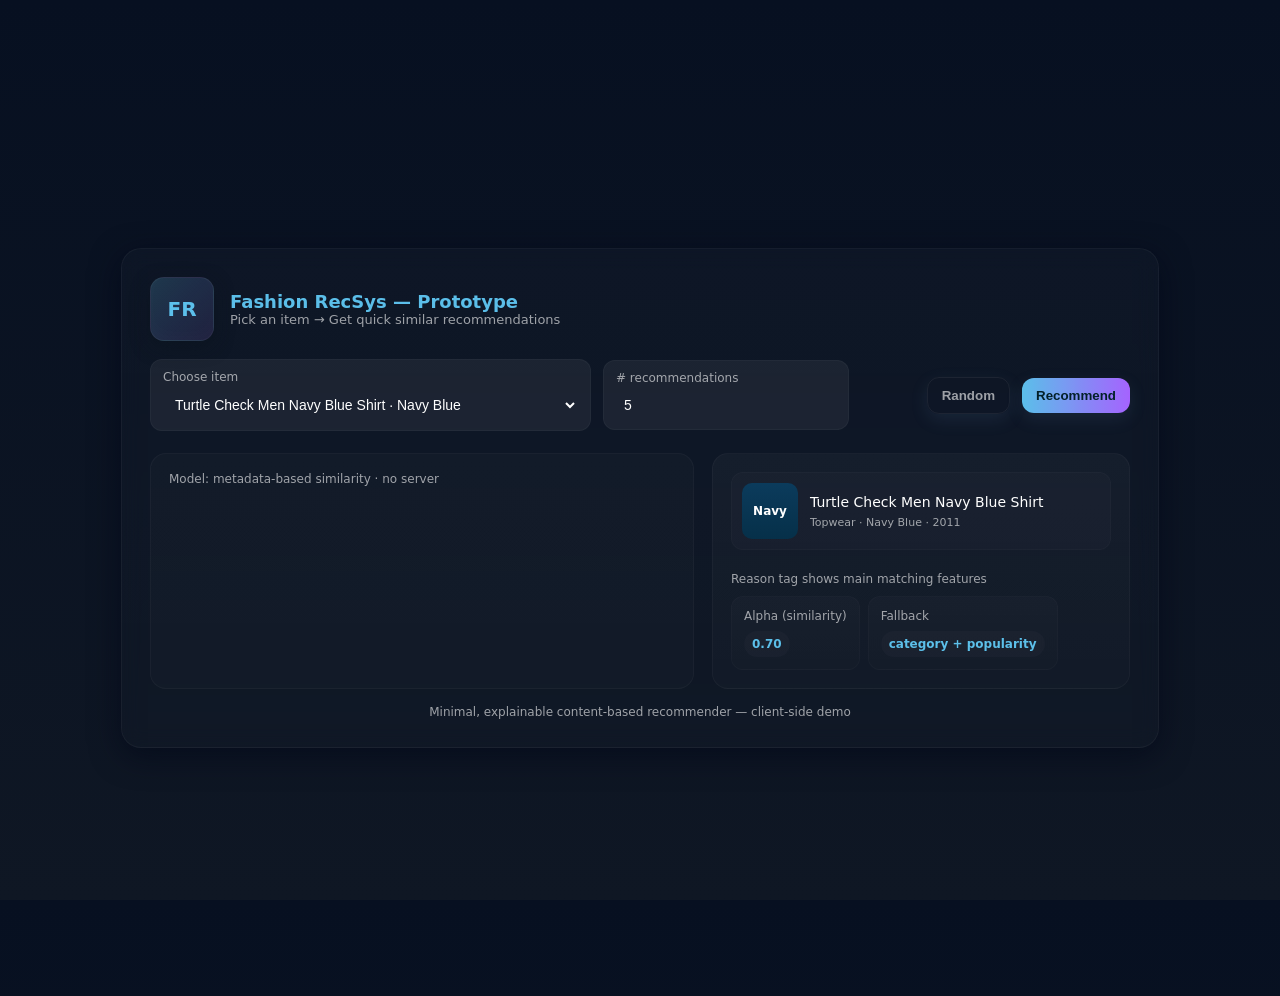
<file: midterm/index.html>
<!doctype html>
<html lang="en">
<head>
  <meta charset="utf-8" />
  <meta name="viewport" content="width=device-width,initial-scale=1" />
  <title>Fashion RecSys — Prototype UI</title>
  <style>
    :root{
      --bg:#0f1724;
      --card: rgba(255,255,255,0.06);
      --glass: rgba(255,255,255,0.08);
      --accent: rgba(100, 210, 255, 0.9);
      --muted: rgba(255,255,255,0.6);
      --glass-strong: rgba(255,255,255,0.12);
      --radius:16px;
      --glass-blur: 10px;
      --shadow: 0 8px 30px rgba(2,6,23,0.6);
      font-family: Inter, system-ui, -apple-system, "Segoe UI", Roboto, "Helvetica Neue", Arial;
    }
    html,body{height:100%;margin:0;background:linear-gradient(180deg,#071021 0%, #0f1724 100%);color:#fff;-webkit-font-smoothing:antialiased}
    .wrap{min-height:100%;display:flex;align-items:center;justify-content:center;padding:48px;}
    .shell{
      width:980px; max-width:96%; backdrop-filter: blur(var(--glass-blur)); border-radius:20px;
      background: linear-gradient(180deg, rgba(255,255,255,0.02), rgba(255,255,255,0.01));
      box-shadow:var(--shadow); padding:28px; border: 1px solid rgba(255,255,255,0.04);
    }
    .top{
      display:flex;align-items:center;gap:16px;margin-bottom:18px;
    }
    .logo{
      width:62px;height:62px;border-radius:14px;
      background:linear-gradient(135deg, rgba(100,210,255,0.18), rgba(160,100,255,0.12));
      display:flex;align-items:center;justify-content:center;font-weight:700;color:var(--accent);font-size:20px;
      border:1px solid rgba(255,255,255,0.06);
      box-shadow: 0 6px 18px rgba(10,20,30,0.6), inset 0 -6px 18px rgba(255,255,255,0.02);
    }
    h1{font-size:18px;margin:0;color:var(--accent)}
    p.sub{margin:0;font-size:13px;color:var(--muted)}
    .controls{
      margin-top:18px;display:flex;gap:12px;align-items:center;flex-wrap:wrap;
    }
    label{font-size:12px;color:var(--muted);display:block;margin-bottom:6px}
    .field{
      background:var(--card); padding:10px 12px;border-radius:12px;border:1px solid rgba(255,255,255,0.03);
      min-width:220px;
    }
    select, input[type=number]{
      width:100%; padding:6px 8px;border-radius:8px;border:0;background:transparent;color:#fff;font-size:14px;outline:none;
    }
    .row{display:flex;gap:12px;align-items:center}
    .btn{
      padding:10px 14px;border-radius:12px;background:linear-gradient(90deg,var(--accent), #a563ff);border:0;color:#032029;font-weight:600;cursor:pointer;
      box-shadow: 0 6px 18px rgba(100,160,200,0.12);transition:transform .14s ease;
    }
    .btn:active{transform:translateY(1px)}
    .ghost{background:transparent;border:1px solid rgba(255,255,255,0.06);color:var(--muted)}
    .main-area{display:flex;gap:18px;margin-top:22px}
    .panel{
      flex:1;padding:18px;border-radius:16px;background:linear-gradient(180deg, rgba(255,255,255,0.02), rgba(255,255,255,0.015));
      border:1px solid rgba(255,255,255,0.03);
    }
    .preview{
      width:380px;max-width:40%;padding:18px;border-radius:16px;background:linear-gradient(180deg, rgba(255,255,255,0.03), rgba(255,255,255,0.015));
      border:1px solid rgba(255,255,255,0.03);
    }
    .item-card{
      display:flex;gap:12px;align-items:center;padding:10px;border-radius:12px;background:rgba(255,255,255,0.02);margin-bottom:10px;
      border:1px solid rgba(255,255,255,0.02)
    }
    .swatch{width:56px;height:56px;border-radius:10px;background:linear-gradient(180deg,rgba(255,255,255,0.03),rgba(255,255,255,0.01));display:flex;align-items:center;justify-content:center;color:#fff;font-weight:700;font-size:12px;}
    .meta{flex:1}
    .name{font-size:14px;margin:0}
    .badge{font-size:11px;color:var(--muted);margin-top:6px}
    .results{display:grid;grid-template-columns:repeat(auto-fill,minmax(180px,1fr));gap:12px}
    .card-min{background:linear-gradient(180deg, rgba(255,255,255,0.02), rgba(255,255,255,0.01));padding:12px;border-radius:12px;border:1px solid rgba(255,255,255,0.02);display:flex;flex-direction:column;gap:8px;align-items:flex-start}
    .small{font-size:12px;color:var(--muted)}
    .reason{font-size:12px;padding:6px 8px;border-radius:999px;background:rgba(255,255,255,0.02);color:var(--accent);font-weight:600}
    footer{margin-top:16px;font-size:12px;color:var(--muted);text-align:center}
    @media (max-width:880px){ .main-area{flex-direction:column} .preview{max-width:100%}}
  </style>
</head>
<body>
  <div class="wrap">
    <div class="shell" role="application" aria-label="Fashion recommender prototype">
      <div class="top">
        <div class="logo">FR</div>
        <div>
          <h1>Fashion RecSys — Prototype</h1>
          <p class="sub">Pick an item → Get quick similar recommendations</p>
        </div>
      </div>

      <div class="controls" aria-hidden="false">
        <div class="field">
          <label for="itemSelect">Choose item</label>
          <select id="itemSelect"></select>
        </div>

        <div class="field" style="width:120px">
          <label for="nRec"># recommendations</label>
          <input id="nRec" type="number" min="1" max="12" value="5" />
        </div>

        <div class="row" style="margin-left:auto">
          <button id="randomBtn" class="btn ghost" title="Pick random item">Random</button>
          <button id="recBtn" class="btn" title="Get recommendations">Recommend</button>
        </div>
      </div>

      <div class="main-area">
        <div class="panel">
          <div id="status" class="small">Model: metadata-based similarity · no server</div>
          <div style="height:12px"></div>

          <div id="results" class="results" aria-live="polite"></div>
        </div>

        <div class="preview" aria-hidden="false">
          <div id="picked" class="item-card">
            <div id="swatch" class="swatch">--</div>
            <div class="meta">
              <div id="pickedName" class="name">Pick an item</div>
              <div id="pickedBadge" class="badge">category · color · year</div>
            </div>
          </div>

          <div style="height:12px"></div>
          <div class="small">Reason tag shows main matching features</div>
          <div style="height:10px"></div>
          <div style="display:flex;gap:8px;flex-wrap:wrap">
            <div class="card-min"><div class="small">Alpha (similarity)</div><div class="reason" id="alphaVal">0.70</div></div>
            <div class="card-min"><div class="small">Fallback</div><div class="reason">category + popularity</div></div>
          </div>
        </div>
      </div>

      <footer>Minimal, explainable content-based recommender — client-side demo</footer>
    </div>
  </div>

  <script>
  /*************************************************************************
   * Small in-browser content-based recommender for demo/prototype use.
   * - dataset: embedded small catalog array
   * - features: one-hot categorical + TF-IDF on productDisplayName
   * - similarity: cosine on concatenated vector
   * - final_score = alpha * sim + (1-alpha) * popularity
   *************************************************************************/

  // Demo catalog (subset). Add or replace items as needed.
  const catalog = [
    {"id":"15970","gender":"Men","masterCategory":"Apparel","subCategory":"Topwear","articleType":"Shirts","baseColour":"Navy Blue","season":"Fall","year":2011,"usage":"Casual","productDisplayName":"Turtle Check Men Navy Blue Shirt","popularity":52},
    {"id":"39386","gender":"Men","masterCategory":"Apparel","subCategory":"Bottomwear","articleType":"Jeans","baseColour":"Blue","season":"Summer","year":2012,"usage":"Casual","productDisplayName":"Peter England Men Party Blue Jeans","popularity":68},
    {"id":"59263","gender":"Women","masterCategory":"Accessories","subCategory":"Watches","articleType":"Watches","baseColour":"Silver","season":"Winter","year":2016,"usage":"Casual","productDisplayName":"Titan Women Silver Watch","popularity":42},
    {"id":"21379","gender":"Men","masterCategory":"Apparel","subCategory":"Bottomwear","articleType":"Track Pants","baseColour":"Black","season":"Fall","year":2011,"usage":"Casual","productDisplayName":"Manchester United Men Solid Black Track Pants","popularity":39},
    {"id":"53759","gender":"Men","masterCategory":"Apparel","subCategory":"Topwear","articleType":"Tshirts","baseColour":"Grey","season":"Summer","year":2012,"usage":"Casual","productDisplayName":"Puma Men Grey T-shirt","popularity":92},
    {"id":"1855","gender":"Men","masterCategory":"Apparel","subCategory":"Topwear","articleType":"Tshirts","baseColour":"Grey","season":"Summer","year":2011,"usage":"Casual","productDisplayName":"Inkfruit Mens Chain Reaction T-shirt","popularity":22},
    {"id":"30805","gender":"Men","masterCategory":"Apparel","subCategory":"Topwear","articleType":"Shirts","baseColour":"Green","season":"Summer","year":2012,"usage":"Ethnic","productDisplayName":"Fabindia Men Striped Green Shirt","popularity":18},
    {"id":"26960","gender":"Women","masterCategory":"Apparel","subCategory":"Topwear","articleType":"Shirts","baseColour":"Purple","season":"Summer","year":2012,"usage":"Casual","productDisplayName":"Jealous 21 Women Purple Shirt","popularity":27},
    {"id":"29114","gender":"Men","masterCategory":"Accessories","subCategory":"Socks","articleType":"Socks","baseColour":"Navy Blue","season":"Summer","year":2012,"usage":"Casual","productDisplayName":"Puma Men Pack of 3 Socks","popularity":14},
    {"id":"30039","gender":"Men","masterCategory":"Accessories","subCategory":"Watches","articleType":"Watches","baseColour":"Black","season":"Winter","year":2016,"usage":"Casual","productDisplayName":"Skagen Men Black Watch","popularity":37},
    {"id":"9204","gender":"Men","masterCategory":"Footwear","subCategory":"Shoes","articleType":"Casual Shoes","baseColour":"Black","season":"Summer","year":2011,"usage":"Casual","productDisplayName":"Puma Men Future Cat Remix SF Black Casual Shoes","popularity":81},
    {"id":"12001","gender":"Women","masterCategory":"Apparel","subCategory":"Dresses","articleType":"Dress","baseColour":"Black","season":"Winter","year":2015,"usage":"Party","productDisplayName":"Elegant Black Evening Dress","popularity":50},
    {"id":"13002","gender":"Women","masterCategory":"Apparel","subCategory":"Bottomwear","articleType":"Jeans","baseColour":"Blue","season":"Summer","year":2013,"usage":"Casual","productDisplayName":"Slim Fit Blue Denim Jeans","popularity":61},
    {"id":"14004","gender":"Women","masterCategory":"Accessories","subCategory":"Bags","articleType":"Handbag","baseColour":"Beige","season":"All","year":2018,"usage":"Daily","productDisplayName":"Classic Beige Leather Handbag","popularity":44},
    {"id":"15005","gender":"Men","masterCategory":"Apparel","subCategory":"Topwear","articleType":"Shirts","baseColour":"White","season":"Summer","year":2014,"usage":"Formal","productDisplayName":"Slim Fit White Formal Shirt","popularity":74},
    {"id":"16006","gender":"Men","masterCategory":"Footwear","subCategory":"Shoes","articleType":"Sports Shoes","baseColour":"White","season":"Summer","year":2016,"usage":"Sport","productDisplayName":"Running Pro White Sneakers","popularity":88},
    {"id":"17007","gender":"Women","masterCategory":"Apparel","subCategory":"Topwear","articleType":"Tshirts","baseColour":"Pink","season":"Spring","year":2017,"usage":"Casual","productDisplayName":"Floral Pink Casual Tee","popularity":33},
    {"id":"18008","gender":"Women","masterCategory":"Apparel","subCategory":"Topwear","articleType":"Shirts","baseColour":"Navy Blue","season":"Fall","year":2011,"usage":"Casual","productDisplayName":"Navy Striped Women Shirt","popularity":28},
    {"id":"19009","gender":"Men","masterCategory":"Accessories","subCategory":"Belts","articleType":"Belts","baseColour":"Black","season":"All","year":2012,"usage":"Daily","productDisplayName":"Genuine Leather Black Belt","popularity":21},
    {"id":"20010","gender":"Women","masterCategory":"Footwear","subCategory":"Heels","articleType":"Heels","baseColour":"Red","season":"Party","year":2019,"usage":"Party","productDisplayName":"Red Stiletto Heels","popularity":46}
  ];

  // Utility: tokenizer (simple)
  function tokenize(text){
    return (text||'').toLowerCase().replace(/[^a-z0-9\s]/g,' ').split(/\s+/).filter(Boolean);
  }

  // Build TF and DF for productDisplayName
  const docs = catalog.map(it => tokenize(it.productDisplayName));
  const df = {};
  docs.forEach(tokens=>{
    const seen = new Set();
    tokens.forEach(t=>{
      if(!seen.has(t)){ df[t]=(df[t]||0)+1; seen.add(t); }
    });
  });
  const N = docs.length;

  // Unique categorical values lists
  const catFields = ['masterCategory','subCategory','articleType','baseColour','season','usage'];
  const catVals = {};
  catFields.forEach(f=>{
    catVals[f] = Array.from(new Set(catalog.map(it => (it[f]||'__UNK__'))));
  });

  // Create a feature vector per item: [tfidf_terms..., one-hot categories...]
  const termVocab = Object.keys(df).sort();
  const termIndex = Object.fromEntries(termVocab.map((t,i)=>[t,i]));
  const catIndex = {};
  let catBase = termVocab.length;
  catFields.forEach(f=>{
    catIndex[f] = Object.fromEntries(catVals[f].map((v,i)=>[v, catBase + i]));
    catBase += catVals[f].length;
  });
  const dim = catBase;

  function tfidfVector(tokens){
    const vec = new Array(dim).fill(0);
    if(tokens.length>0){
      const tf = {};
      tokens.forEach(t=>tf[t]=(tf[t]||0)+1);
      Object.keys(tf).forEach(t=>{
        if(termIndex.hasOwnProperty(t)){
          const tfVal = tf[t]/tokens.length;
          const idf = Math.log(1 + N/(1 + (df[t]||0)));
          vec[termIndex[t]] = tfVal * idf;
        }
      });
    }
    // categories one-hot
    catFields.forEach(f=>{
      const v = catalog[iCur] && catalog[iCur][f]; // placeholder, will set per item
    });
    return vec;
  }

  // We'll build vectors for each item in a loop (because we need per-item category one-hot)
  const vectors = [];
  for(let i=0;i<catalog.length;i++){
    const it = catalog[i];
    const vec = new Array(dim).fill(0);
    // TF-IDF part
    const tokens = tokenize(it.productDisplayName);
    if(tokens.length>0){
      const tf = {};
      tokens.forEach(t=>tf[t]=(tf[t]||0)+1);
      Object.keys(tf).forEach(t=>{
        if(termIndex.hasOwnProperty(t)){
          const tfVal = tf[t]/tokens.length;
          const idf = Math.log(1 + N/(1 + (df[t]||0)));
          vec[termIndex[t]] = tfVal * idf;
        }
      });
    }
    // categorical one-hot (weight them reasonably)
    catFields.forEach(f=>{
      const val = it[f] || '__UNK__';
      const idx = catIndex[f][val];
      if(idx!==undefined) vec[idx] = 1.0; // one-hot presence
    });
    // normalize vector (L2)
    const norm = Math.sqrt(vec.reduce((s,x)=>s + x*x, 0) || 1);
    for(let k=0;k<vec.length;k++) vec[k] /= norm;
    vectors.push(vec);
  }

  // cosine similarity
  function cosine(a,b){
    let s=0;
    for(let i=0;i<a.length;i++) s += a[i]*b[i];
    return s;
  }

  // Final scoring with alpha for similarity vs popularity (popularity normalized 0..1)
  const alpha = 0.7;
  // normalize popularity
  const pops = catalog.map(x=>x.popularity || 0);
  const maxPop = Math.max(...pops);
  const minPop = Math.min(...pops);
  function normPop(p){ if(maxPop===minPop) return 0.5; return (p - minPop)/(maxPop - minPop); }

  // UI wiring
  const itemSelect = document.getElementById('itemSelect');
  const nRec = document.getElementById('nRec');
  const recBtn = document.getElementById('recBtn');
  const randomBtn = document.getElementById('randomBtn');
  const resultsBox = document.getElementById('results');
  const pickedName = document.getElementById('pickedName');
  const pickedBadge = document.getElementById('pickedBadge');
  const swatch = document.getElementById('swatch');
  const alphaVal = document.getElementById('alphaVal');

  alphaVal.textContent = alpha.toFixed(2);

  // populate select
  catalog.forEach((it,idx)=>{
    const opt = document.createElement('option');
    opt.value = idx;
    opt.textContent = `${it.productDisplayName} · ${it.baseColour}`;
    itemSelect.appendChild(opt);
  });

  let currentIndex = 0;
  function showPicked(i){
    const it = catalog[i];
    currentIndex = i;
    pickedName.textContent = it.productDisplayName;
    pickedBadge.textContent = `${it.subCategory} · ${it.baseColour} · ${it.year}`;
    swatch.style.background = colorFromName(it.baseColour);
    swatch.textContent = it.baseColour.split(' ')[0] || '—';
  }

  function colorFromName(name){
    // simple mapping for demo; fallback gradient
    const map = {
      'Black':'linear-gradient(180deg,#111111,#333333)',
      'Blue':'linear-gradient(180deg,#1f6feb,#1446a0)',
      'Navy Blue':'linear-gradient(180deg,#0b3b5c,#063049)',
      'Grey':'linear-gradient(180deg,#6b7280,#4b5563)',
      'White':'linear-gradient(180deg,#ffffff,#e6f0ff)',
      'Green':'linear-gradient(180deg,#05a56b,#086a51)',
      'Purple':'linear-gradient(180deg,#7c3aed,#5b21b6)',
      'Silver':'linear-gradient(180deg,#cfd8dc,#9aa6ad)',
      'Beige':'linear-gradient(180deg,#f5e9da,#e1cfb8)',
      'Pink':'linear-gradient(180deg,#ff99c8,#ff5da2)',
      'Red':'linear-gradient(180deg,#ff3b3b,#a12020)'
    };
    return map[name] || 'linear-gradient(180deg, rgba(255,255,255,0.02), rgba(255,255,255,0.01))';
  }

  // compute recommendations
  function recommend(idx, topN){
    const baseVec = vectors[idx];
    const sims = catalog.map((it,j)=>{
      if(j===idx) return {j,score:-1};
      const s = cosine(baseVec, vectors[j]);
      const pop = normPop(catalog[j].popularity || 0);
      const final = alpha*s + (1-alpha)*pop;
      return {j,score:final, sim:s, pop};
    });
    sims.sort((a,b)=>b.score - a.score);
    return sims.slice(0,topN);
  }

  // determine reason tags (top matching categorical fields)
  function reasonTag(baseIdx, candIdx){
    const base = catalog[baseIdx], cand = catalog[candIdx];
    const reasons = [];
    if(base.masterCategory === cand.masterCategory) reasons.push('category');
    if(base.subCategory === cand.subCategory) reasons.push('subCategory');
    if(base.baseColour === cand.baseColour) reasons.push('color');
    if(base.articleType === cand.articleType) reasons.push('type');
    if(reasons.length===0) return 'Similar';
    return 'Similar: ' + reasons.slice(0,2).join(', ');
  }

  // render recommendations
  function renderResults(list){
    resultsBox.innerHTML = '';
    list.forEach(entry=>{
      const it = catalog[entry.j];
      const card = document.createElement('div'); card.className='card-min';
      const sw = document.createElement('div'); sw.style.width='100%'; sw.style.display='flex'; sw.style.justifyContent='space-between'; sw.style.alignItems='center';
      const title = document.createElement('div'); title.textContent = it.productDisplayName; title.style.fontWeight='600';
      const small = document.createElement('div'); small.className='small'; small.textContent = `${it.subCategory} · ${it.baseColour}`;
      const reason = document.createElement('div'); reason.className='reason'; reason.textContent = reasonTag(currentIndex, entry.j);
      const pop = document.createElement('div'); pop.className='small'; pop.textContent = `pop ${it.popularity}`;
      card.appendChild(title);
      card.appendChild(small);
      const bottom = document.createElement('div'); bottom.style.display='flex'; bottom.style.gap='8px'; bottom.style.width='100%'; bottom.style.justifyContent='space-between'; bottom.style.alignItems='center';
      bottom.appendChild(reason); bottom.appendChild(pop);
      card.appendChild(bottom);
      resultsBox.appendChild(card);
    });
  }

  // events
  itemSelect.addEventListener('change', (e)=>{
    const idx = Number(e.target.value);
    showPicked(idx);
  });
  randomBtn.addEventListener('click', ()=>{
    const r = Math.floor(Math.random()*catalog.length);
    itemSelect.value = r;
    showPicked(r);
  });
  recBtn.addEventListener('click', ()=>{
    const idx = Number(itemSelect.value || 0);
    const n = Math.max(1, Math.min(12, Number(nRec.value || 5)));
    showPicked(idx);
    const res = recommend(idx, n);
    renderResults(res);
  });

  // initialize
  itemSelect.selectedIndex = 0;
  showPicked(0);

  </script>
</body>
</html>
</file>
